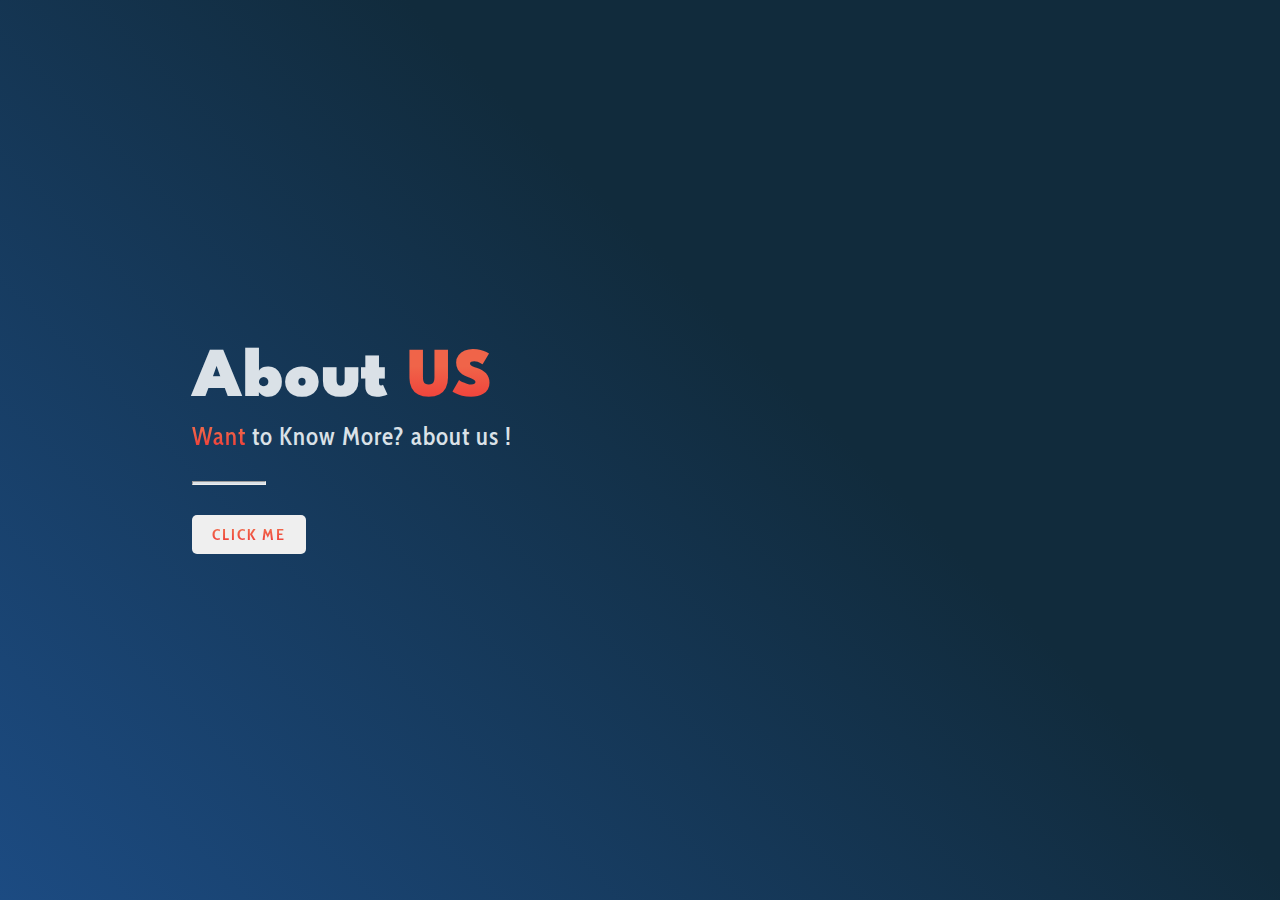
<file: about.html>
<!DOCTYPE html>
<html lang="en">
  <head>
    <meta charset="UTF-8" />
    <meta name="viewport" content="width=device-width, initial-scale=1.0" />
    <title>About</title>
    <link rel="stylesheet" href="./css/about.css" />
  </head>
  <body>
    <!-- Modal -->
    <div id="about-modal" class="modal">
      <div class="groups">
        <div class="group-1">
          <div class="layer-1 dbg flex-center">
            <div class="frame-picture"></div>
            <div style="background: wheat" class="about-picture"></div>
          </div>
        </div>
        <div class="group-2">
          <div class="close-section" onclick="closeModal();">
            <div class="close-container">
              <div class="leftright"></div>
              <div class="rightleft"></div>
              <label class="close">Close</label>
            </div>
          </div>
          <div class="layer-1 lbg flex-center">
            <div class="layer-content">
              <h3 style="margin-bottom: 15px  " class="layer-1-h3">Influencer'z Hub</h3>
              <h6 style="margin-bottom: 50px"></h6>
              <p style="margin-bottom: 15px; font-size: 18px;">
                Lorem ipsum dolor sit amet consectetur adipisicing elit.
                Corrupti possimus iusto vitae quaerat suscipit eveniet fugiat
                iste! Minus reiciendis quasi totam. Fugit voluptatum, totam ad
                suscipit incidunt commodi sit odit nihil nemo aspernatur,
                molestias modi et iste animi, placeat itaque. Natus culpa
                aperiam ducimus? Tempore esse accusamus commodi suscipit odit!
              </p>

              <p style="margin-bottom: 15px; font-size: 18px;">
                Lorem ipsum dolor sit amet consectetur adipisicing elit. Ullam
                at magni nihil id, adipisci nesciunt temporibus quidem alias
                eaque animi, magnam assumenda! Dignissimos, nobis perferendis
                doloremque itaque quisquam quis neque fuga officiis consequatur
                qui dolores laborum error. Quibusdam odit debitis explicabo in
                cum facilis inventore placeat iste exercitationem. Enim, vel.
              </p>

              <p style="margin-bottom: 50px; font-size: 18px;">
                Lorem, ipsum dolor sit amet consectetur adipisicing elit.
                Necessitatibus repudiandae temporibus laudantium facilis commodi
                voluptas qui doloribus sunt. Doloremque libero, qui iste cum
                sequi sed adipisci ipsum ipsam voluptatem, rerum quo nihil
              </p>
              <div class="btn-arrow-2 light" onclick="switchModal();">
                <div id="modalSwitchButton" ><span>Click here for any Query</span></div>
              </div>
            </div>
          </div>
          <div class="layer-2 dbg flex-center">
            <div class="layer-content">
              <h3 style="margin-bottom: 10px">contact Us</h3>
              <!-- <h6 style="margin-bottom: 50px">contacter</h6> -->

              <div class="form-group">
                <input type="text" id="name" required />
                <label for="name">Name</label>
              </div>
              <div class="form-group">
                <input type="email" id="email" required />
                <label for="email">E-mail</label>
              </div>
              <div class="form-group" style="margin-bottom: 50px">
                <textarea id="message" cols="30" rows="10"></textarea>
                <label for="message">Message</label>
              </div>

              <div class="btn-arrow linear-bg-1 form-smt-btn">Send</div>
            </div>
          </div>
        </div>
      </div>
    </div>

    <!-- Header -->
    <div class="header">
      <div class="content">
        <div class="logo"></div>
        <div class="title">
          <h1 style="margin-bottom: 10px">About <span>US</span></h1>
          <p style="letter-spacing: 1px"><span>Want</span> to Know More? about us !</p>
          <hr />
          <div class="btn-arrow linear-bg-1" onclick="activeModal();">
            <button  class="about-btn"> <span class="about-btn-span">Click Me</span></button>
          </div>
        </div>
      </div>
    </div>
    <script src="./js/about.js"></script>
  </body>
</html>
</file>
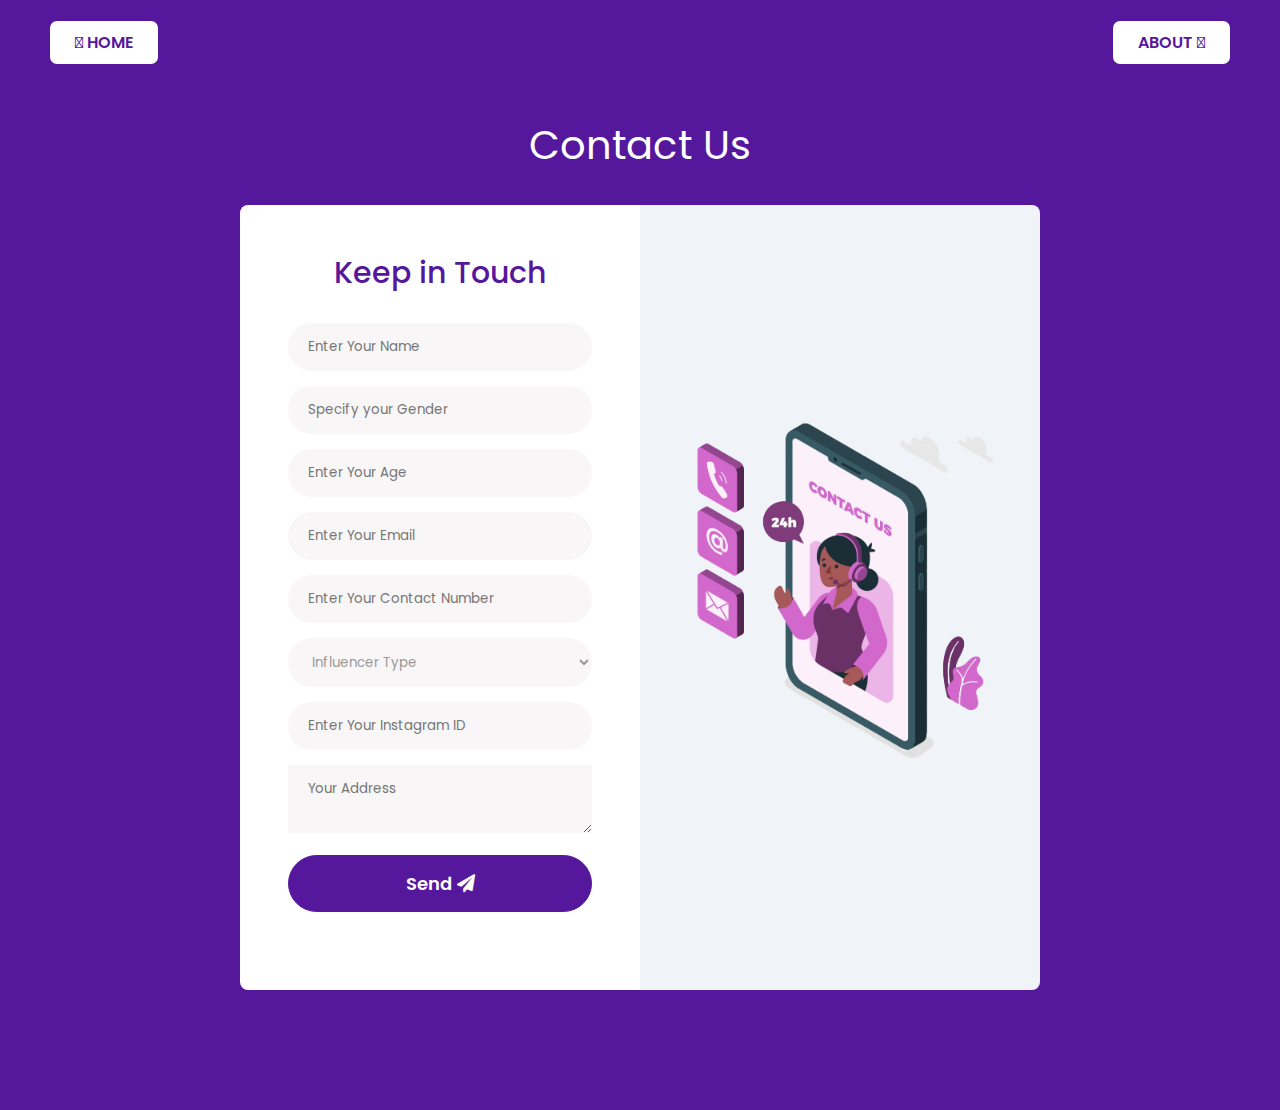
<file: contact.html>
<!DOCTYPE html>
<html lang="en">
  <head>
    <meta charset="UTF-8" />
    <meta name="viewport" content="width=device-width, initial-scale=1.0" />
    <link
      rel="stylesheet"
      href="https://cdnjs.cloudflare.com/ajax/libs/font-awesome/5.15.3/css/all.min.css"
    />
    <link
      rel="stylesheet"
      href="https://cdnjs.cloudflare.com/ajax/libs/font-awesome/6.5.1/css/all.min.css"
      integrity="sha512-DTOQO9RWCH3ppGqcWaEA1BIZOC6xxalwEsw9c2QQeAIftl+Vegovlnee1c9QX4TctnWMn13TZye+giMm8e2LwA=="
      crossorigin="anonymous"
      referrerpolicy="no-referrer"
    />
    <title>Contact Us</title>
    <link rel="stylesheet" href="./css/contact-us.css" />
  </head>
  <body class="contact-scrollbar">
    <div class="contact-nav">
      <div class="nav-button">
        <span>
          <a href="/"> <i class="fa-solid fa-arrow-left"></i> Home</a>
        </span>
      </div>
      <div class="nav-button">
        <span
          ><a href="/about.html">About <i class="fa-solid fa-arrow-right"></i></a
        ></span>
      </div>
    </div>
    <div class="contact-form-page">
      <h1>Contact Us</h1>
      <div class="contact-container">
        <div class="main">
          <div class="content">
            <h2>Keep in Touch</h2>
            <form action="#" method="post">
              <input type="text" name="name" placeholder="Enter Your Name" />

              <input type="text" name="gender" id="gender" placeholder="Specify your Gender" />

              <input type="text" name="name" placeholder="Enter Your Age" />

              <input type="email" name="name" placeholder="Enter Your Email" />
              <input type="text" name="contact"  placeholder="Enter Your Contact Number" />

              <!-- <label for="dropdown">Influencer Type</label> -->
              <select name="influencer-type" id="dropdown">
                <option value="type">Influencer Type</option>
                <option value="new">New</option>
                <option value="experienced">Experienced</option>
              </select>

              <input type="text" name="insta-id" placeholder="Enter Your Instagram ID" />
              <textarea name="address" placeholder="Your Address"></textarea>
              

              <button type="submit" class="btn"> Send <i class="fas fa-paper-plane"></i> </button>
            </form>
          </div>
          <div class="form-img">
            <img src="./images/bg1.png" alt="contact-us-background" />
          </div>
        </div>
      </div>
    </div>
  </body>
</html>
</file>
<file: css/about.css>
@import url("https://fonts.googleapis.com/css2?family=Cabin+Condensed:wght@400;500;600;700&family=League+Spartan:wght@100;200;300;400;500;600;700;800;900&display=swap");

* {
  margin: 0;
  padding: 0;
}

:root {
  --color-light: #dae1e7;
  --safety-orange: hsl(25, 100%, 50%);
  --lavender-gray: hsl(230, 19%, 81%);
  --persian-rose: hsl(328, 100%, 59%);
}

html,
body {
  font-family: League Spartan;
  background: var(--color-light);
  overflow: hidden;
}

.flex-center {
  display: flex;
  justify-content: center;
  align-items: center;
}

/* Header */

.header {
  position: relative;
  height: 100vh;
  width: 100%;
  background: linear-gradient(225deg, #112b3c 40%, #1c4b82 100%);
  display: flex;
  justify-content: center;
  align-items: center;
}

.header .content {
  position: relative;
  display: flex;
  height: 100%;
  width: 70%;
  justify-content: center;
  flex-direction: column;
  color: var(--color-light);
  max-width: 1000px;
}

.header .content span {
  background: linear-gradient(180deg, #f06449 30%, #ef3636 100%);
  background-clip: text;
  -webkit-background-clip: text;
  -webkit-text-fill-color: transparent;
}

.header .content p {
  color: #dae1e7;
  font-family: Cabin Condensed;
  font-size: 25px;
  font-style: normal;
  font-weight: 500;
  line-height: normal;
}

.header hr {
  width: 72px;
  height: 2px;
  flex-shrink: 0;
  background: var(--color-light);
  margin-top: 30px;
  margin-bottom: 30px;
}

.header .title {
  z-index: 1;
}

.header .logo {
  position: absolute;
  right: 0;
  z-index: 0;
}

.bbg {
  background: linear-gradient(225deg, #112b3c 30%, #1c4b82 100%);
  color: white;
}

.cbg {
  background: linear-gradient(225deg, #ef3636 0%, #f06449 100%);
  color: white;
}

.lbg {
  background: #dae1e7;
  color: #253e4e;
}

.dbg {
  background: #112b3c;
  color: white;
}

h1 {
  font-size: 70px;
  font-weight: 900;
}

h2 {
  font-size: 56px;
  font-weight: 900;
}

h3 {
  font-size: 42px;
  font-weight: 900;
}

h4 {
  font-size: 36px;
  font-weight: 700;
}

h5 {
  font-size: 26px;
  font-weight: 700;
}

h6 {
  color: rgba(239, 54, 54, 0.9);
  text-align: justify;
  font-family: Cabin Condensed;
  font-size: 16px;
  font-style: normal;
  font-weight: 700;
  line-height: normal;
  text-transform: uppercase;
}

p {
  font-size: 16px;
}

/* Modal */

.modal {
  position: absolute;
  width: 100vw;
  height: 100vh;
  z-index: 9999;
  transition: 0.3s;
  justify-content: center;
  align-items: center;
  display: none;
}

.modal.active {
  display: flex;
}

.modal.close {
  transform: translateY(-100%);
  opacity: 0;
}

.modal .groups {
  position: relative;
  height: 90vh;
  width: 90vw;
  max-width: 1100px;
  display: flex;
  justify-content: center;
}

.modal .groups .group-1,
.modal .groups .group-2 {
  position: relative;
  width: 50%;
  background: #dae1e7;
  box-shadow: 5px 5px 50px 0px rgba(0, 0, 0, 0.3);
  opacity: 0;
}

.modal.active .groups .group-1 {
  animation: groupe-1 0.5s ease-in-out both;
}

.modal.active .groups .group-2 {
  animation: groupe-2 0.5s 0.2s ease-in-out both;
}

@keyframes groupe-1 {
  0% {
    -webkit-transform: translateY(-100%);
    transform: translateY(-100%);
    opacity: 0;
  }

  100% {
    -webkit-transform: translateY(0);
    transform: translateY(0);
    opacity: 1;
  }
}

@keyframes groupe-2 {
  0% {
    -webkit-transform: translateY(100%);
    transform: translateY(100%);
    opacity: 0;
  }

  100% {
    -webkit-transform: translateY(0);
    transform: translateY(0);
    opacity: 1;
  }
}

.modal .groups .group-2 .close-section {
  position: absolute;
  width: 20px;
  height: 20px;
  right: -50px;
}

.about-picture {
  position: relative;
  height: 70%;
  width: 70%;
  margin-bottom: 9.5%;
  background-image: url(https://img.freepik.com/photos-gratuite/portrait-homme-riant_23-2148859448.jpg);
  background-position: center;
  background-size: cover;
}

.frame-picture {
  position: absolute;
  top: 15.5%;
  left: 20%;
  height: 70%;
  width: 70%;
  border-radius: 0px 0px 20px 0px;
  border: 3px solid #ef3636;
}

.close-section .close-container {
  position: relative;
  margin: auto;
  width: 50px;
  height: 50px;
  cursor: pointer;
}

.close-section .close-container .leftright {
  height: 4px;
  width: 50px;
  position: absolute;
  margin-top: 24px;
  background-color: #dae1e7;
  border-radius: 2px;
  transform: rotate(45deg);
  transition: all 0.3s ease-in;
}

.close-section .close-container .rightleft {
  height: 4px;
  width: 50px;
  position: absolute;
  margin-top: 24px;
  background-color: #dae1e7;
  border-radius: 2px;
  transform: rotate(-45deg);
  transition: all 0.3s ease-in;
}

.close-section .close-container label {
  color: white;
  font-family: Helvetica, Arial, sans-serif;
  font-size: 0.6em;
  text-transform: uppercase;
  letter-spacing: 2px;
  transition: all 0.3s ease-in;
  opacity: 0;
}

.close-section .close-container .close {
  margin: 60px 0 0 0;
  position: absolute;
}

.close-section .close-container:hover .leftright {
  transform: rotate(-45deg);
  background-color: #ef3636;
}

.close-section .close-container:hover .rightleft {
  transform: rotate(45deg);
  background-color: #ef3636;
}

.close-section .close-container:hover label {
  opacity: 1;
}

.modal.active .groups .layer-1,
.modal.active .groups .layer-2 {
  position: absolute;
  width: 100%;
  height: 100%;
  transition: 0.8s;
}

.layer-content {
  padding: 90px;
}

.modal.active .groups .group-2 .layer-1 {
  z-index: 999;
}

.modal.active.switched .groups .group-2 .layer-1 {
  transform: translateX(-100%);
}

.modal.active .groups .layer-content p {
  text-align: justify;
}

/* Formulaire */

.form-group {
  position: relative;
  margin-bottom: 20px;
}

input,
textarea {
  font-family: Cabin Condensed;
  padding-top: 10px;
  padding-bottom: 10px;
  border: none;
  border-bottom: 1px solid #dae1e7;
  outline: none;
  font-size: 16px;
  background: transparent;
  color: #dae1e7;
  width: 100%;
  resize: vertical;
}

label {
  position: absolute;
  font-family: Cabin Condensed;
  top: 10px;
  left: 0px;
  pointer-events: none;
  transition: 0.2s ease all;
  color: #dae1e750;
}

input:focus + label,
textarea:focus + label,
input.filled + label,
textarea.filled + label {
  top: -10px;
  font-size: 12px;
  color: #dae1e730;
}

input:valid + label {
  top: -10px;
  font-size: 12px;
  color: #dae1e730;
}

.about-btn {
  position: relative;
  display: flex;
  justify-content: center;
  align-items: center;
  margin-top: 20px;
  padding: 10px 20px;
  border-radius: 5px;
  border: none;
  outline: none;
  cursor: pointer;
}

.about-btn .about-btn-span {
  font-family: Cabin Condensed;
  font-size: 16px;
  font-weight: 700;
  text-transform: uppercase;
  letter-spacing: 2px;
  background: linear-gradient(
    to left top,
    var(--persian-rose),
    var(--safety-orange)
  );
  -webkit-text-fill-color: transparent;
  -webkit-background-clip: text;
}

.about-btn:hover {
  transform: scale(1.1);
  transition: 0.3s ease;
}

.layer-1-h3 {
  background: linear-gradient(
    to left top,
    var(--persian-rose),
    var(--safety-orange)
  );
  -webkit-text-fill-color: transparent;
  -webkit-background-clip: text;
}

#modalSwitchButton, #modalSwitchButton.switched {
  background: linear-gradient(
    to left top,
    var(--persian-rose),
    var(--safety-orange)
  );
  width: 70%;
  padding: 10px 20px;
  border-radius: 5px;
  text-align: center;
}

#modalSwitchButton > span {
  font-family: Cabin Condensed;
  font-size: 16px;
  font-weight: 700;
  text-transform: uppercase;
  letter-spacing: 2px;
  color: #fff;
  cursor: pointer;
}

#modalSwitchButton:hover {
  transform: scale(1.1);
  transition: 0.3s ease;
}

.form-smt-btn {
  background: linear-gradient(
    to left top,
    var(--persian-rose),
    var(--safety-orange)
  );
  width: 70%;
  padding: 10px 20px;
  border-radius: 5px;
  text-align: center;
  text-transform: uppercase;
  cursor: pointer;
}

.form-smt-btn:hover {
	transform: scale(1.1);
  transition: 0.3s ease;
}
</file>
<file: css/contact-us.css>
@import url("https://fonts.googleapis.com/css2?family=Poppins:wght@300;400;500;600;700;800;900&display=swap");
* {
  padding: 0;
  margin: 0;
  box-sizing: border-box;
  font-family: "Poppins", sans-serif;
}

.contact-nav {
  background: #55179c;
  display: flex;
  align-items: center;
  justify-content: space-between;
  padding: 30px 50px;
}

.nav-button:hover {
  transition: 0.8s ease;
  transform: scale(1.1);
}

.nav-button>span>a>i{
  color: #55179c;
}

.nav-button span {
  padding: 10px 25px;
  background: #ffffff;
  border-radius: 7px;
  
}

.nav-button a {
  text-decoration: none;
 
  font-weight: 600;
  text-transform: uppercase;
  color: #55179c;
}
.contact-form-page {
  background: #55179c;
  padding: 30px;
  justify-content: center;
  display: grid;
  grid-template-rows: 1fr auto 1fr;
  align-items: center;
}
.contact-container {
  max-width: 800px;
  margin: 0 auto;
  
}
.contact-form-page h1 {
  text-align: center;
  font-size: 2.5rem;
  font-weight: 400;
  color: #fff;
  font-family: "Poppins";
}
.contact-form-page h2 {
  line-height: 40px;
  margin-bottom: 5px;
  font-size: 30px;
  font-weight: 500;
  color: #55179c;
  text-align: center;
}
.contact-form-page .main {
  position: relative;
  display: flex;
  margin: 30px 0;
}
.content {
  flex-basis: 50%;
  padding: 3em 3em;
  background: #fff;
  border-top-left-radius: 8px;
  border-bottom-left-radius: 8px;
}
.form-img {
  flex-basis: 50%;
  background: #f0f4f8;
  background-size: cover;
  border-top-right-radius: 8px;
  border-bottom-right-radius: 8px;
  display: grid;
  align-items: center;
}
.form-img img {
  max-width: 100%;
}

.content input,
select,
button{
  border-radius: 35px;
}
.btn:hover{
  color: #55179c;
  background: #fff;
  transition: 0.5s ease;
  transform: scale(1.1);
}
.contact-form-page form {
  margin: 30px 0;
}
.contact-form-page input,
textarea,
select {
  margin-bottom: 15px;
  font-stretch: 16px;
  color: #999;
  padding: 14px 20px;
  width: 100%;
  box-sizing: border-box;
  border: none;
  background: #f8f6f6;
}

.contact-form-page button {
  font-size: 18px;
  color: #fff;
  width: 100%;
  background: #55179c;
  font-weight: 600;
  padding: 14px 15px;
  border: 1px solid #55179c;
}
@media (max-width: 736px) {
  .contact-form-page .main {
    flex-direction: column;
  }
  .contact-form-page form {
    margin-top: 30px;
    margin-bottom: 10px;
  }
  .form-img {
    border-radius: 0;
    border-bottom-left-radius: 8px;
    border-bottom-right-radius: 8px;
    order: 2;
    margin-top: -8px;
  }
  .content {
    border-radius: 0;
    border-top-left-radius: 8px;
    border-top-right-radius: 8px;
  }
}

.contact-scrollbar::-webkit-scrollbar {
  width: 10px;
  background-color: transparent;
}

.contact-scrollbar::-webkit-scrollbar-thumb {
  border-radius: 20px;
  background-color: transparent;
}

.contact-scrollbar:hover::-webkit-scrollbar-thumb {
  border-radius: 20px;
  background: #6c6b6b;
}
</file>
